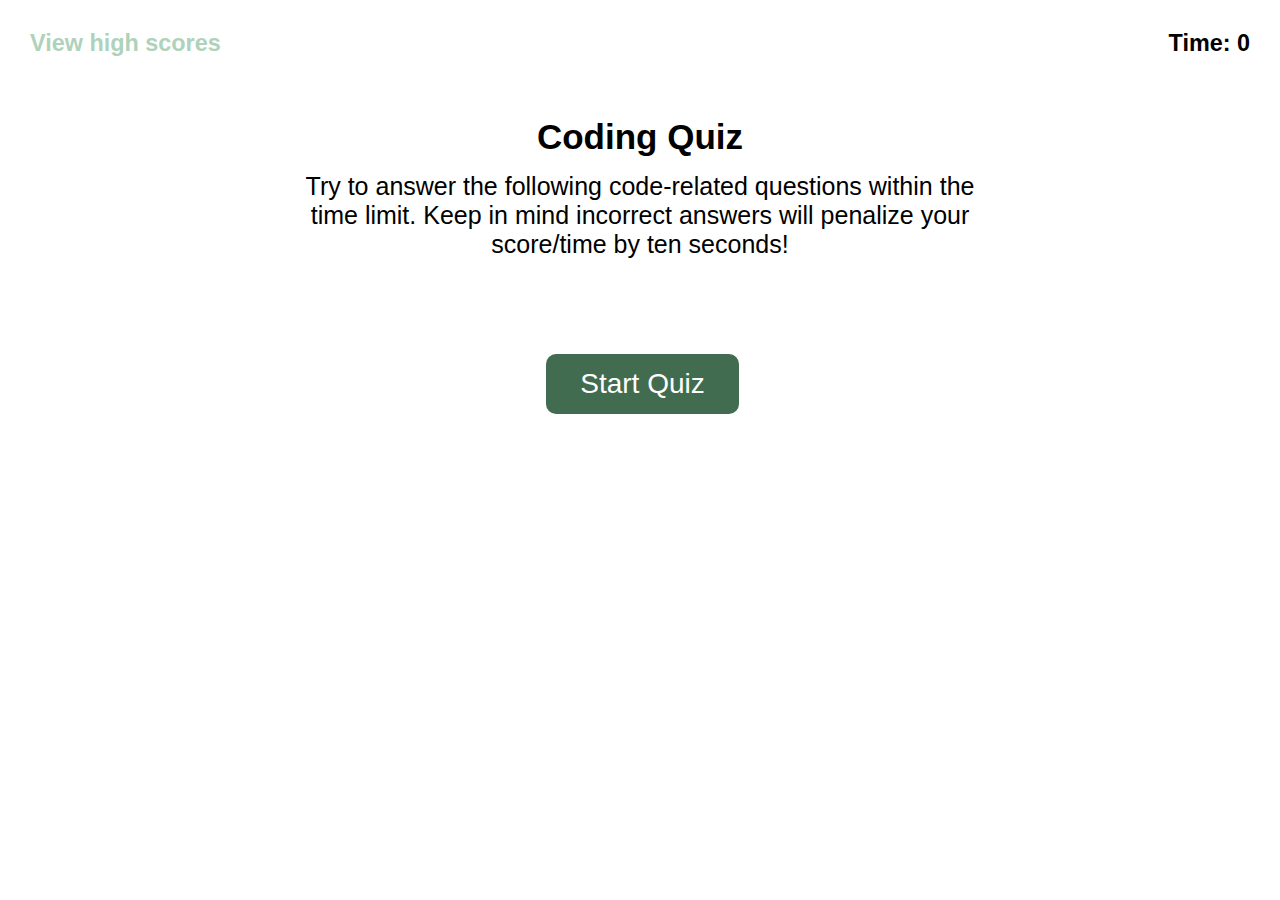
<file: index.html>
<!DOCTYPE html>
<html lang="en">
<head>
    <meta charset="UTF-8">
    <meta http-equiv="X-UA-Compatible" content="IE=edge">
    <meta name="viewport" content="width=device-width, initial-scale=1.0">
    <title>Coding Quiz!</title>
    <link rel="stylesheet" href="./assets/css/style.css" />
</head>
<body>
    <header>
        <a href="./highscores.html"><h3 class="high-scores">View high scores</h3></a>
        <h3>Time: <span class="timer">0</span></h3>
    </header>
    <section class="card">
        <div id="card-container">
            <div id="card-info">
                <h1 id="card-header">Coding Quiz</h1>
                <p id="quiz-instructions">Try to answer the following code-related questions within the time limit. Keep in mind incorrect answers will penalize your score/time by ten seconds!</p>
            </div>
            <div id="final-score" class="hide">
            </div>
            <div id="answer-btns" class="card-body">
                <button class="answer btn hide">Answer 1</button>
                <button class="answer btn hide">Answer 2</button>
                <button class="answer btn hide">Answer 3</button>
                <button class="answer btn hide">Answer 4</button>
            </div>
        </div>
            <div class="card-footer">
                <button id="start-btn" class="start-btn btn">Start Quiz</button>
                <h2 id="correct-wrong"><!-- correct/wrong when choice is clicked --></h2>
            </div>
    </section>
    <script src="./assets/js/script.js"></script>
</body>
</html>
</file>
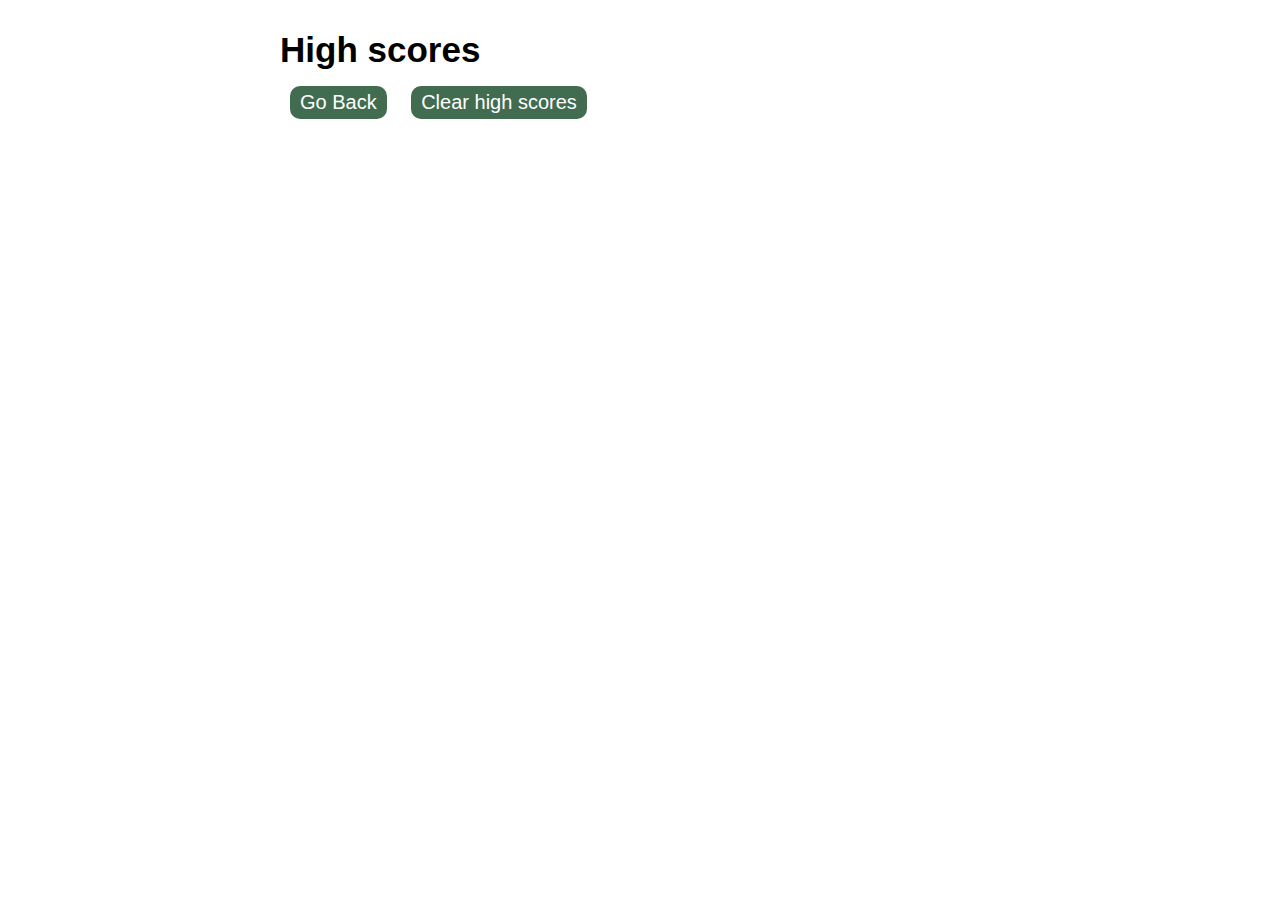
<file: highscores.html>
<!DOCTYPE html>
<html lang="en">
<head>
    <meta charset="UTF-8">
    <meta http-equiv="X-UA-Compatible" content="IE=edge">
    <meta name="viewport" content="width=device-width, initial-scale=1.0">
    <title>Coding Quiz - High Scores</title>
    <link rel="stylesheet" href="./assets/css/style.css">
</head>
<body>
    <main>
        <h1>High scores</h1>
        <div id="high-score">

        </div>
        <button id="back" class="btn">Go Back</button>
        <button id="clear"class="btn">Clear high scores</button>
    </main>
    <script src="./assets/js/highscores.js"></script>
</body>
</html>
</file>
<file: assets/css/style.css>
:root {
    --primary-color: #416C50;
    --secondary-color: #AED2BA;
    --btn-font-color: white;
    --correct-wrong-color: slategrey;
}

/* disables default browser styles */
* {
    font-family:'Segoe UI', Tahoma, Geneva, Verdana, sans-serif;
    box-sizing: border-box;
    padding: 0;
    margin: 0;
}

 /* header styles start */
 header {
    display: flex;
    flex-wrap: wrap;
    justify-content: space-between;
    padding: 30px;
    font-size: 20px;
 }

 header .high-scores {
    color: var(--secondary-color);
 }

 a {
    text-decoration: none;
 }
 /* end header styles */

 .card, main {
    display: flex;
    flex-wrap: wrap;
    justify-content: center;
    margin: 0 auto;
    width: 800px;
    max-width: 80%;
    padding: 30px 40px;
    text-align: center;
 }

.card-header, h1 {
    font-size: 35px;
    font-weight: bold;
}

.card-header, p, label {
    padding: 15px;
    font-size: 25px;
}

 .card-body, .high-score {
    padding: 15px;
    font-size: 27px;
 }

 .card-footer {
    display: flex;
    justify-content: center;
    align-items: center;
 }

 .btn {
    border: none;
    border-radius: 10px;
    background-color: var(--primary-color);
    color: var(--btn-font-color);
    display: flex;
    flex-wrap: wrap;
    justify-content: start;
    font-size: 28px;
    margin: 10px 10px 10px 15px;
    padding: 14px 34px;
    max-width: 45%;
    cursor: pointer;
 }

 .btn:hover {
    background-color: var(--secondary-color);
 }

 #answer-btns {
    display: flex;
    flex-direction: column;
    margin: 20px 0;
 }

#start-btn, #submit-btn{
    max-width: 100%;
    justify-content: center;
}

#submit-btn, #back, #clear {
    font-size: 20px;
    margin: 10px;
    padding: 5px 10px;
    display: inline-flex;
}

#correct-wrong {
    font-style: italic;
    color: var(--correct-wrong-color);
}

.hide, #hide {
    display: none;
}

/* high scores page extra styles */
main {
    display: block;
    text-align: left;
}

#high-score, #score-item::marker {
    color: var(--primary-color);
    font-size: large;
    padding: 3px;
}

#score-item {
    box-shadow: 1px 1px 1px 1px var(--primary-color);
    background-color: var(--secondary-color);
}
</file>
